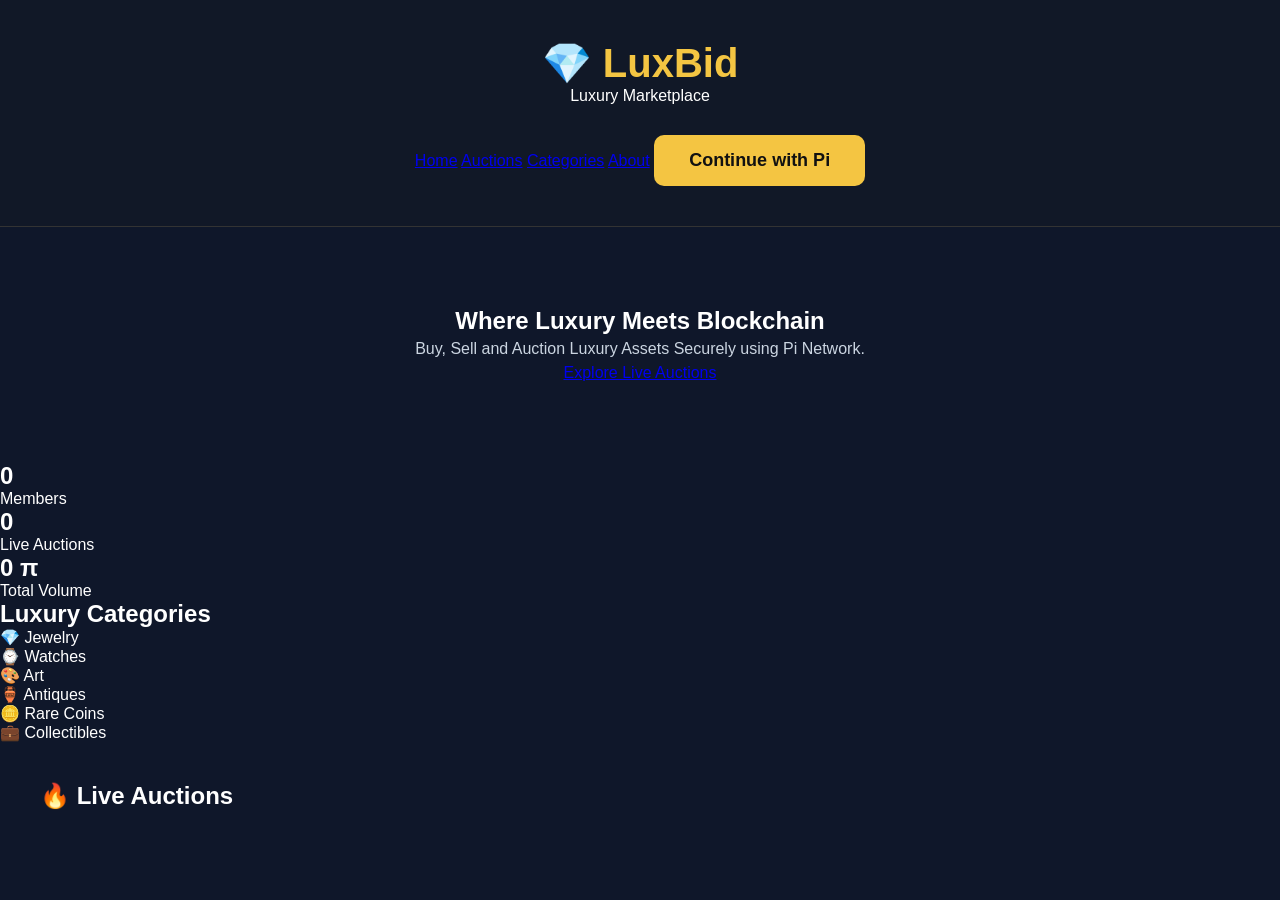
<file: public/index.html>
<!DOCTYPE html>
<html lang="en">

<head>
    <meta charset="UTF-8">
    <meta name="viewport" content="width=device-width, initial-scale=1.0">

    <title>LuxBid | Where Luxury Meets Blockchain</title>

    <meta name="theme-color" content="#0d0d0d">

    <link rel="stylesheet" href="css/style.css">

    <link rel="preconnect" href="https://fonts.googleapis.com">

    <link rel="preconnect" href="https://fonts.gstatic.com" crossorigin>

    <link href="https://fonts.googleapis.com/css2?family=Poppins:wght@300;400;500;600;700&display=swap" rel="stylesheet">

</head>

<body>

<header class="header">

<div class="container">

<div class="logo">

<h1>💎 LuxBid</h1>

<span>Luxury Marketplace</span>

</div>

<nav>

<a href="#">Home</a>

<a href="#">Auctions</a>

<a href="#">Categories</a>

<a href="#">About</a>

<button id="loginBtn">

Continue with Pi

</button>

</nav>

</div>

</header>

<section class="hero">

<div class="overlay"></div>

<div class="hero-content">

<h1>

Where Luxury Meets Blockchain

</h1>

<p>

Buy, Sell and Auction Luxury Assets Securely using Pi Network.

</p>

<a href="#products" class="hero-btn">

Explore Live Auctions

</a>

</div>

</section>

<section class="statistics">

<div class="stat">

<h2 id="members">0</h2>

<p>Members</p>

</div>

<div class="stat">

<h2 id="auctions">0</h2>

<p>Live Auctions</p>

</div>

<div class="stat">

<h2 id="volume">0 π</h2>

<p>Total Volume</p>

</div>

</section>

<section class="categories">

<h2>

Luxury Categories

</h2>

<div class="grid">

<div class="category">💎 Jewelry</div>

<div class="category">⌚ Watches</div>

<div class="category">🎨 Art</div>

<div class="category">🏺 Antiques</div>

<div class="category">🪙 Rare Coins</div>

<div class="category">💼 Collectibles</div>

</div>

</section>

<section id="products">

<h2>

🔥 Live Auctions

</h2>

<div id="auctionGrid">

<!-- سيتم تعبئة المزادات من Supabase -->

</div>

</section>
</file>
<file: public/css/style.css>
*{
    margin:0;
    padding:0;
    box-sizing:border-box;
    font-family:Arial,Helvetica,sans-serif;
}

body{
    background:#0f172a;
    color:white;
}

header{
    text-align:center;
    padding:40px 20px;
    background:#111827;
    border-bottom:1px solid #333;
}

header h1{
    color:#f4c542;
    font-size:40px;
}

header p{
    color:#cbd5e1;
    margin-top:10px;
}

.hero{
    text-align:center;
    padding:80px 20px;
}

.hero h2{
    font-size:34px;
    margin-bottom:20px;
}

.hero p{
    max-width:700px;
    margin:auto;
    color:#cbd5e1;
    line-height:1.8;
}

button{
    margin-top:30px;
    background:#f4c542;
    color:#111;
    border:none;
    padding:15px 35px;
    border-radius:10px;
    font-size:18px;
    cursor:pointer;
    font-weight:bold;
}

button:hover{
    opacity:.9;
}

#products{
    display:grid;
    grid-template-columns:repeat(auto-fit,minmax(280px,1fr));
    gap:20px;
    padding:40px;
}
</file>
